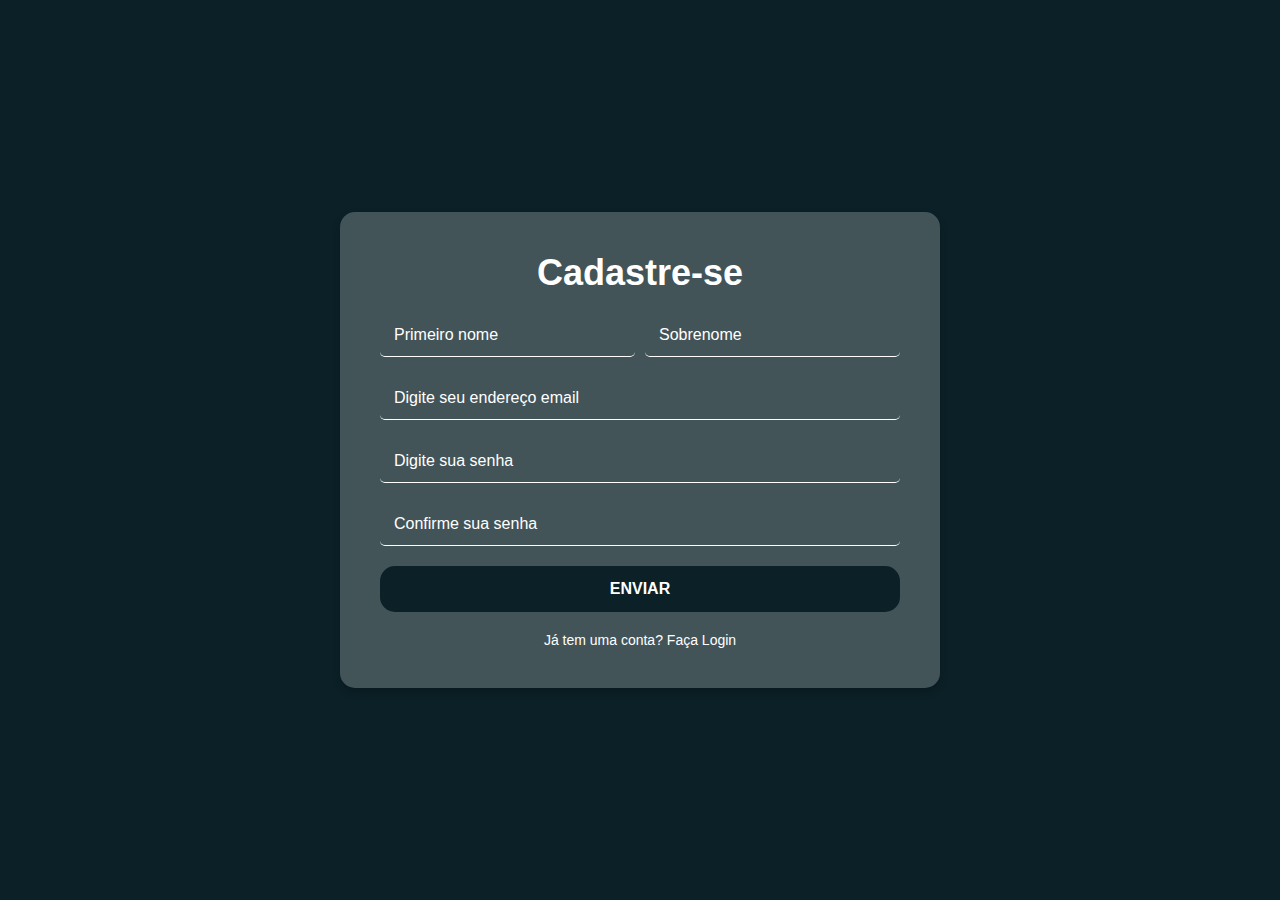
<file: cadastro/c.html>
<!DOCTYPE html>
<html lang="pt-BR">
<head>
    <meta charset="UTF-8">
    <meta name="viewport" content="width=device-width, initial-scale=1.0">
    <title>Cadastro</title>
    <link rel="stylesheet" href="./c.css">
</head>
<body>
    <div class="login-container">
        <h2>Cadastre-se</h2>
        <form>
            <div class="input-row">
                <div class="input-container">
                    <input type="text" placeholder="Primeiro nome" required>
                </div>
                <div class="input-container">
                    <input type="text" placeholder="Sobrenome" required>
                </div>
            </div>
            <div class="input-container">
                <input type="email" placeholder="Digite seu endereço email" required>
            </div>
            <div class="input-container">
                <input type="password" placeholder="Digite sua senha" required>
            </div>
            <div class="input-container">
                <input type="password" placeholder="Confirme sua senha" required>
            </div>
            <button type="submit">Enviar</button>
            <p>Já tem uma conta? <a href="#">Faça Login</a></p>
        </form>
    </div>
</body>
</html>
</file>
<file: cadastro/c.css>
* {
    margin: 0;
    padding: 0;
    box-sizing: border-box;
    font-family: "Rubik", sans-serif;
    -webkit-font-smoothing: antialiased;
}

:root {
    --bg-color: #CFE0C3;
    --bg2-color: #0B2027;
    --letra: #fff;
    --botao: #344F51;
    --fundinho: #435459;
}

body {
    display: flex;
    justify-content: center;
    align-items: center;
    height: 100vh;
    margin: 0;
    background-color: var(--bg2-color);
}
.login-container {
    width: 600px; /* Aumentei a largura */
    padding: 40px; /* Ajustei o espaçamento interno */
    text-align: center;
    background-color: var(--fundinho);
    color: var(--letra);
    border-radius: 15px;
    box-shadow: 0 4px 8px rgba(0, 0, 0, 0.2);
}


.login-container h2 {
    font-size: 36px;
    margin-bottom: 20px;
    font-weight: bold;
    color: var(--letra);
}

.input-row {
    display: flex;
    justify-content: space-between;
    gap: 10px;
}

.input-container {
    flex: 1;
    margin-bottom: 20px;
}

input {
    width: 100%;
    padding: 12px 14px;
    border: none;
    border-radius: 5px;
    font-size: 16px;
    background-color: var(--fundinho);
    color: var(--letra);
    border-bottom: 1px solid var(--letra);
}

input::placeholder {
    color: var(--letra);
}

input:focus {
    outline: none;
}

button {
    width: 100%;
    padding: 14px;
    background-color: var(--bg2-color);
    color: var(--letra);
    font-size: 16px;
    font-weight: bold;
    text-transform: uppercase;
    border: none;
    border-radius: 15px;
    cursor: pointer;
}

button:hover {
    background-color: var(--bg-color);
    color: var(--botao);
    transition: 0.3s;
    transform: scale(1.05);
}

a {
    text-decoration: none;
    color: var(--letra);
}

a:hover {
    text-decoration: underline;
}

p {
    margin-top: 20px;
    font-size: 14px;
}
</file>
